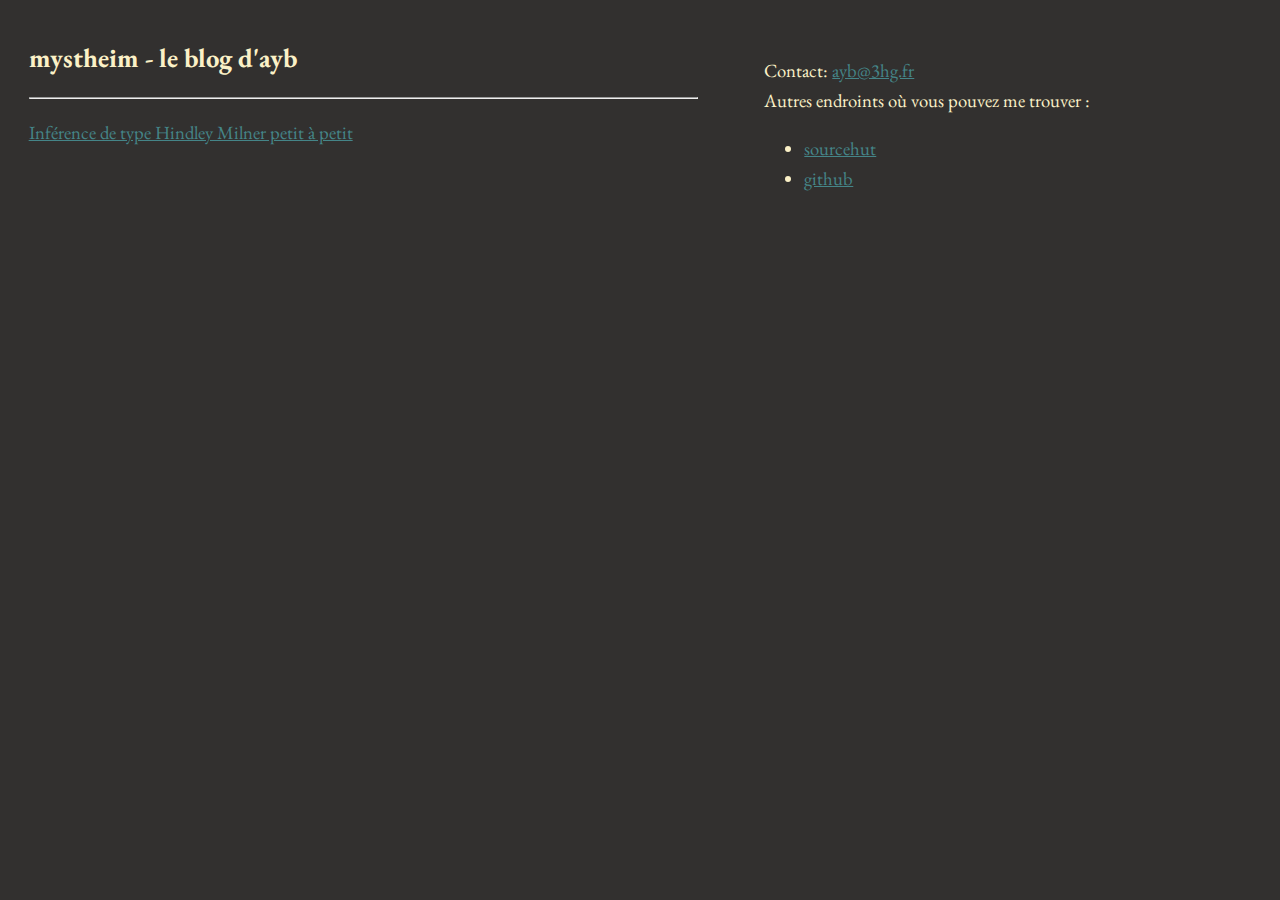
<file: index.html>
<!DOCTYPE html>
<html>
<head>
  <title>mystheim</title>
  <meta charset="utf-8"/>
  <link rel="stylesheet" type="text/css" href="./style.css">
</head>
<body>
  <main>
    <h1>mystheim - le blog d'ayb</h1>
    <hr>
    <a href="./hindley_milner.html">Inférence de type Hindley Milner petit à petit</a>
  </main>
  <aside>
    Contact: <a href="mailto:ayb@3hg.fr">ayb@3hg.fr</a><br>
    Autres endroints où vous pouvez me trouver :
    <ul>
      <li><a href = "https://sr.ht/~ayb/">sourcehut</a></li>
      <li><a href = "https://github.com/4y8/">github</a></li>
    </ul>
  </aside>
</body>
</html>
</file>
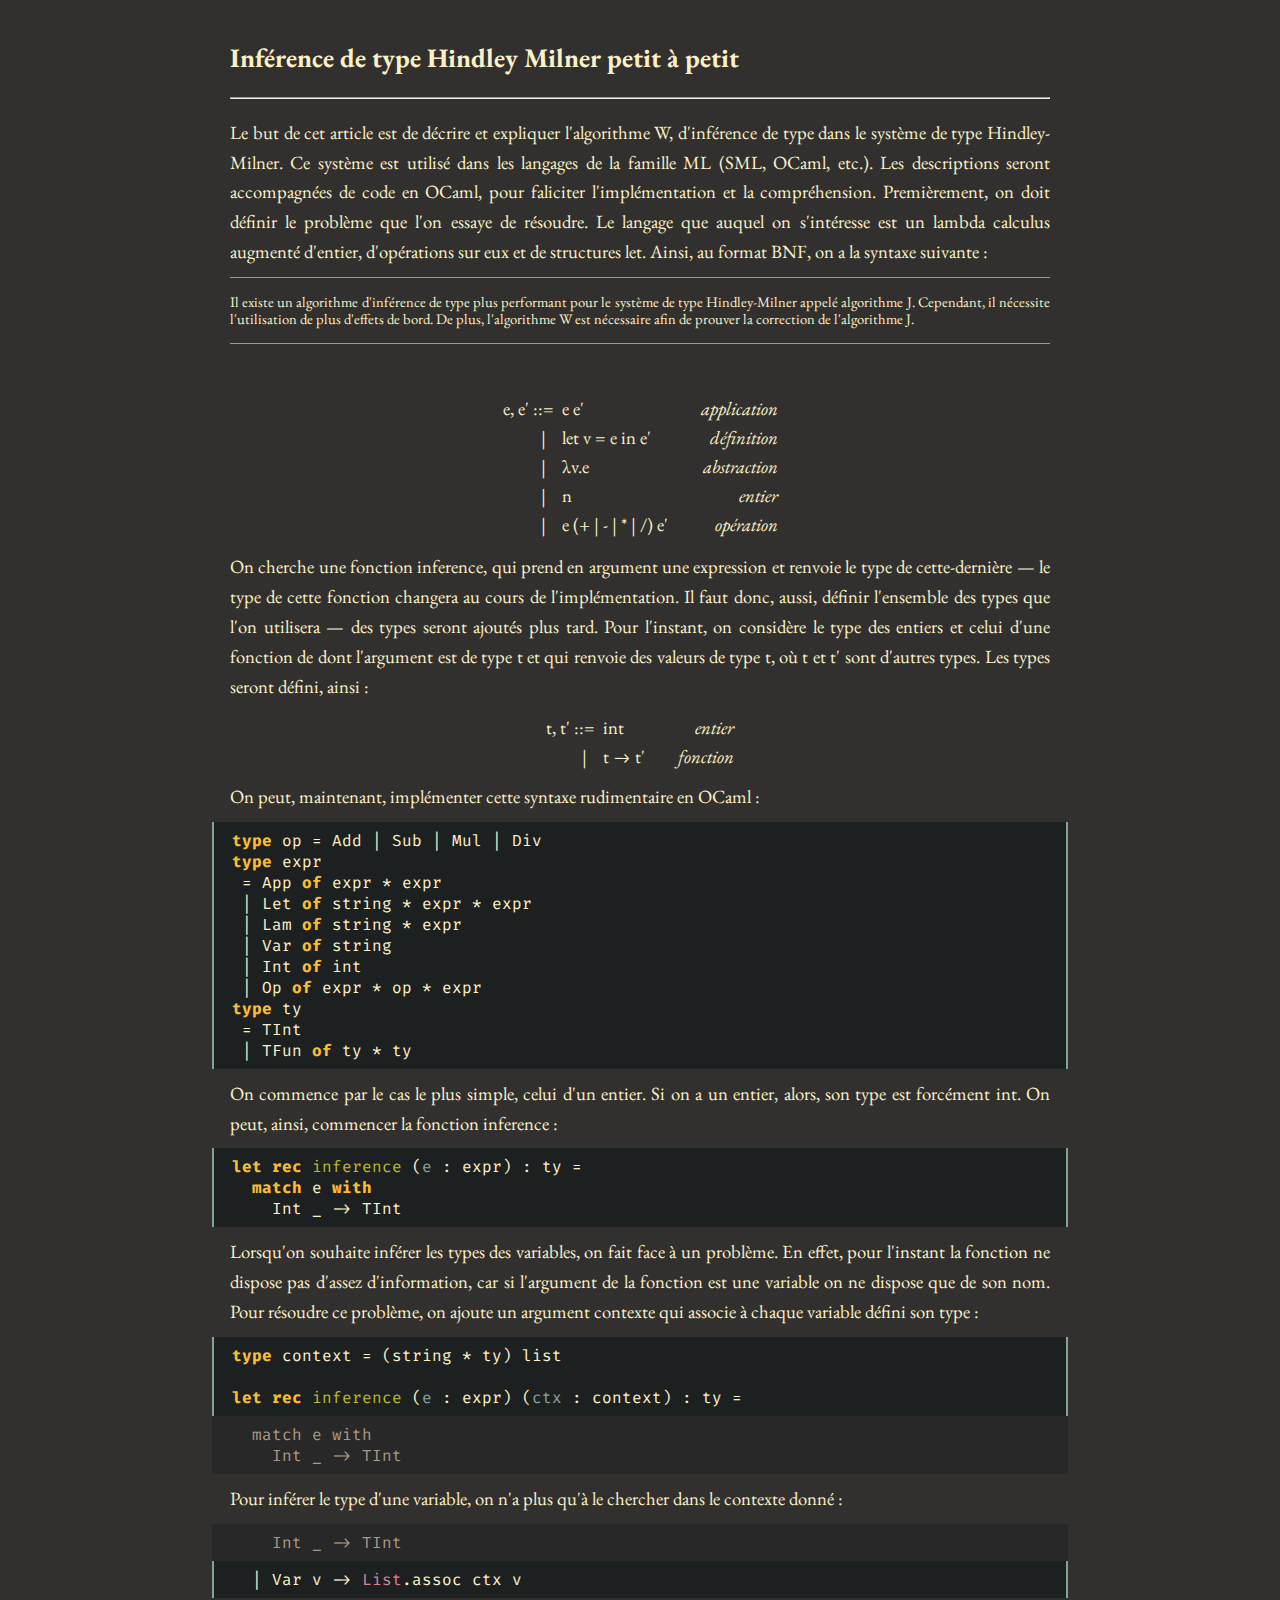
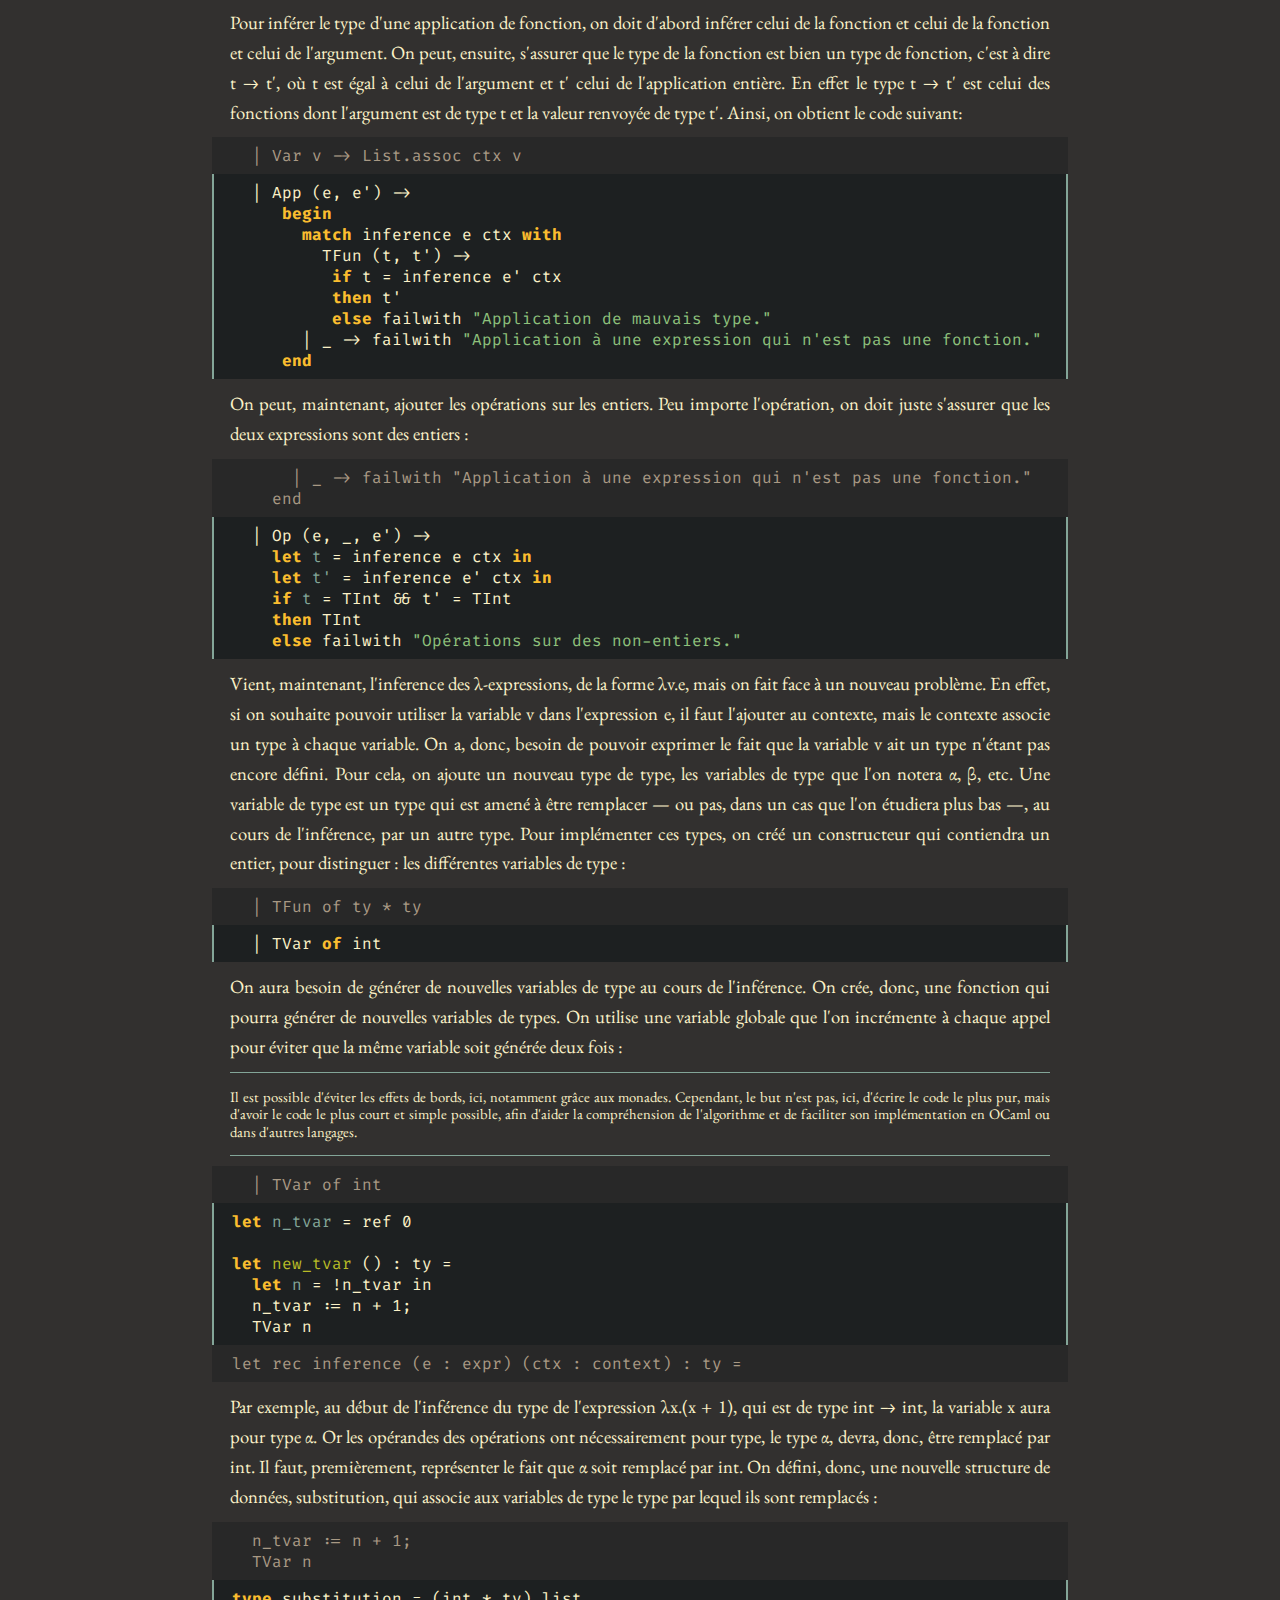
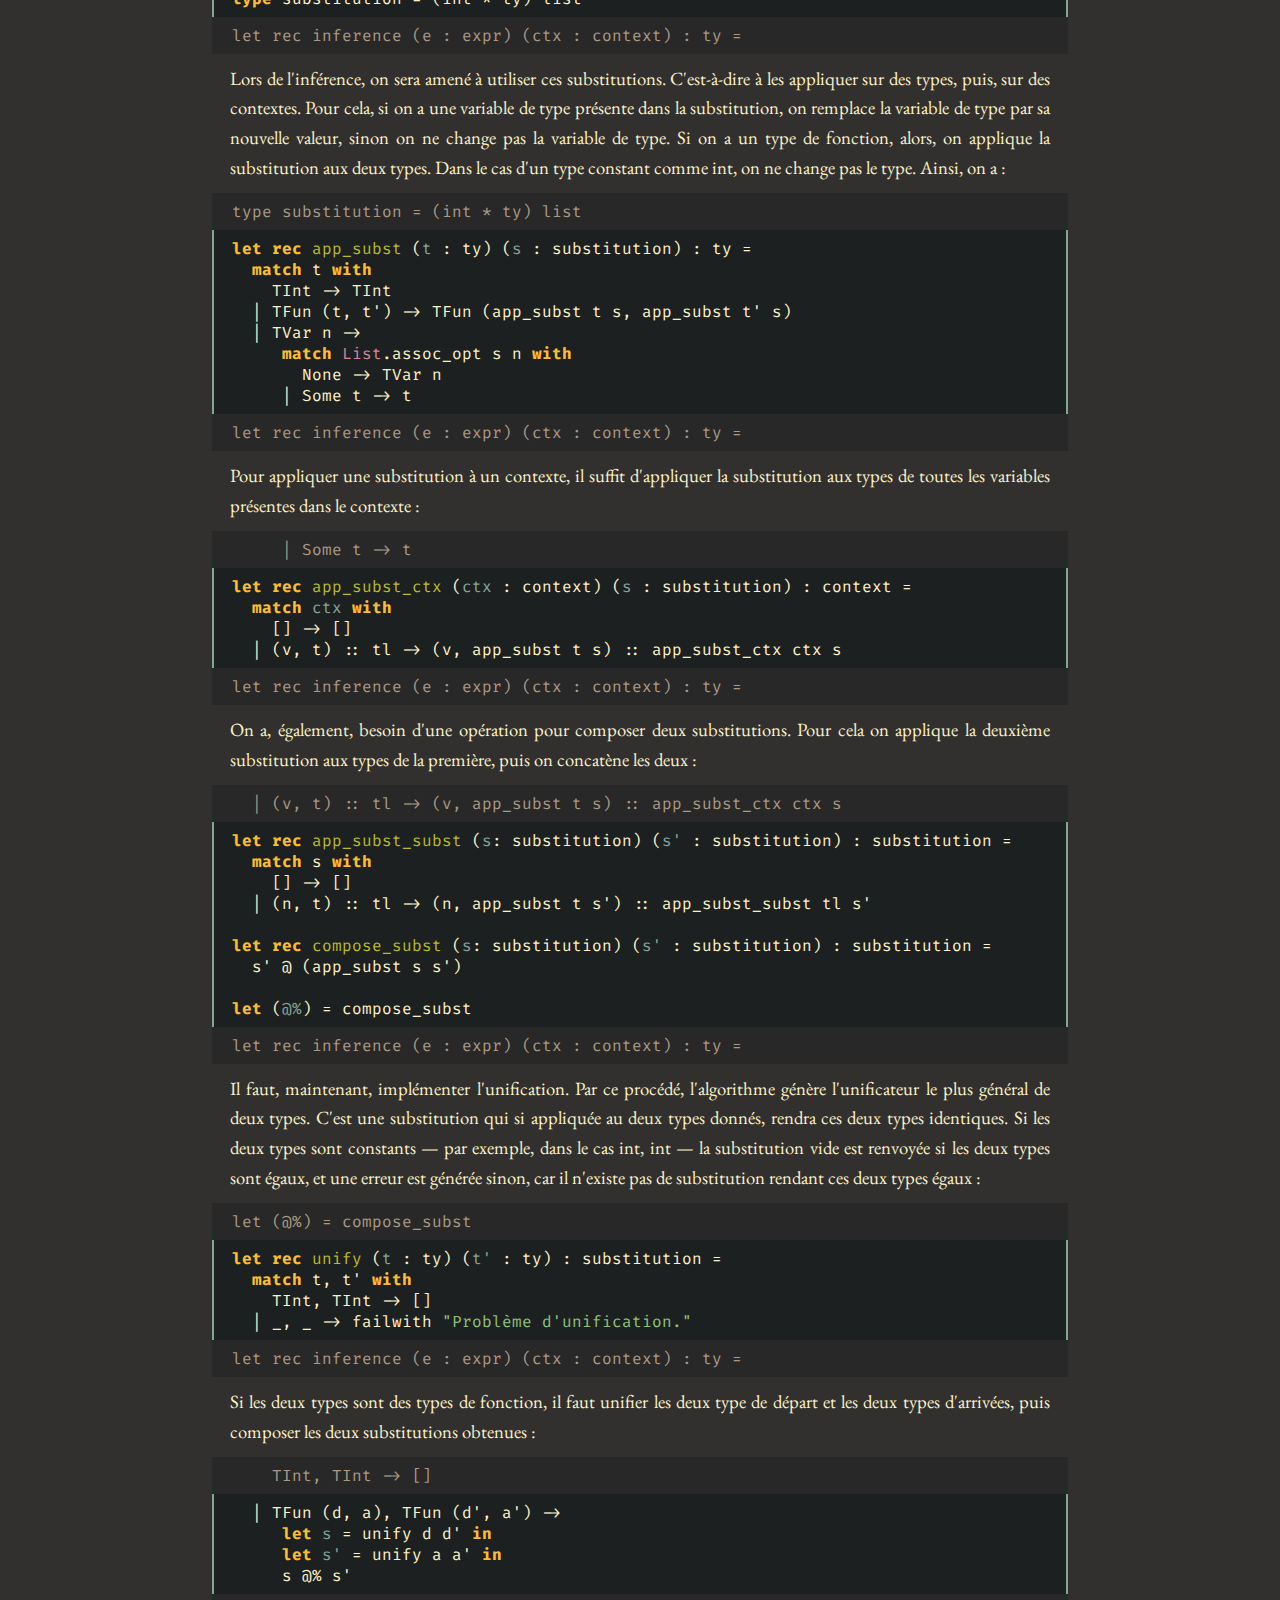
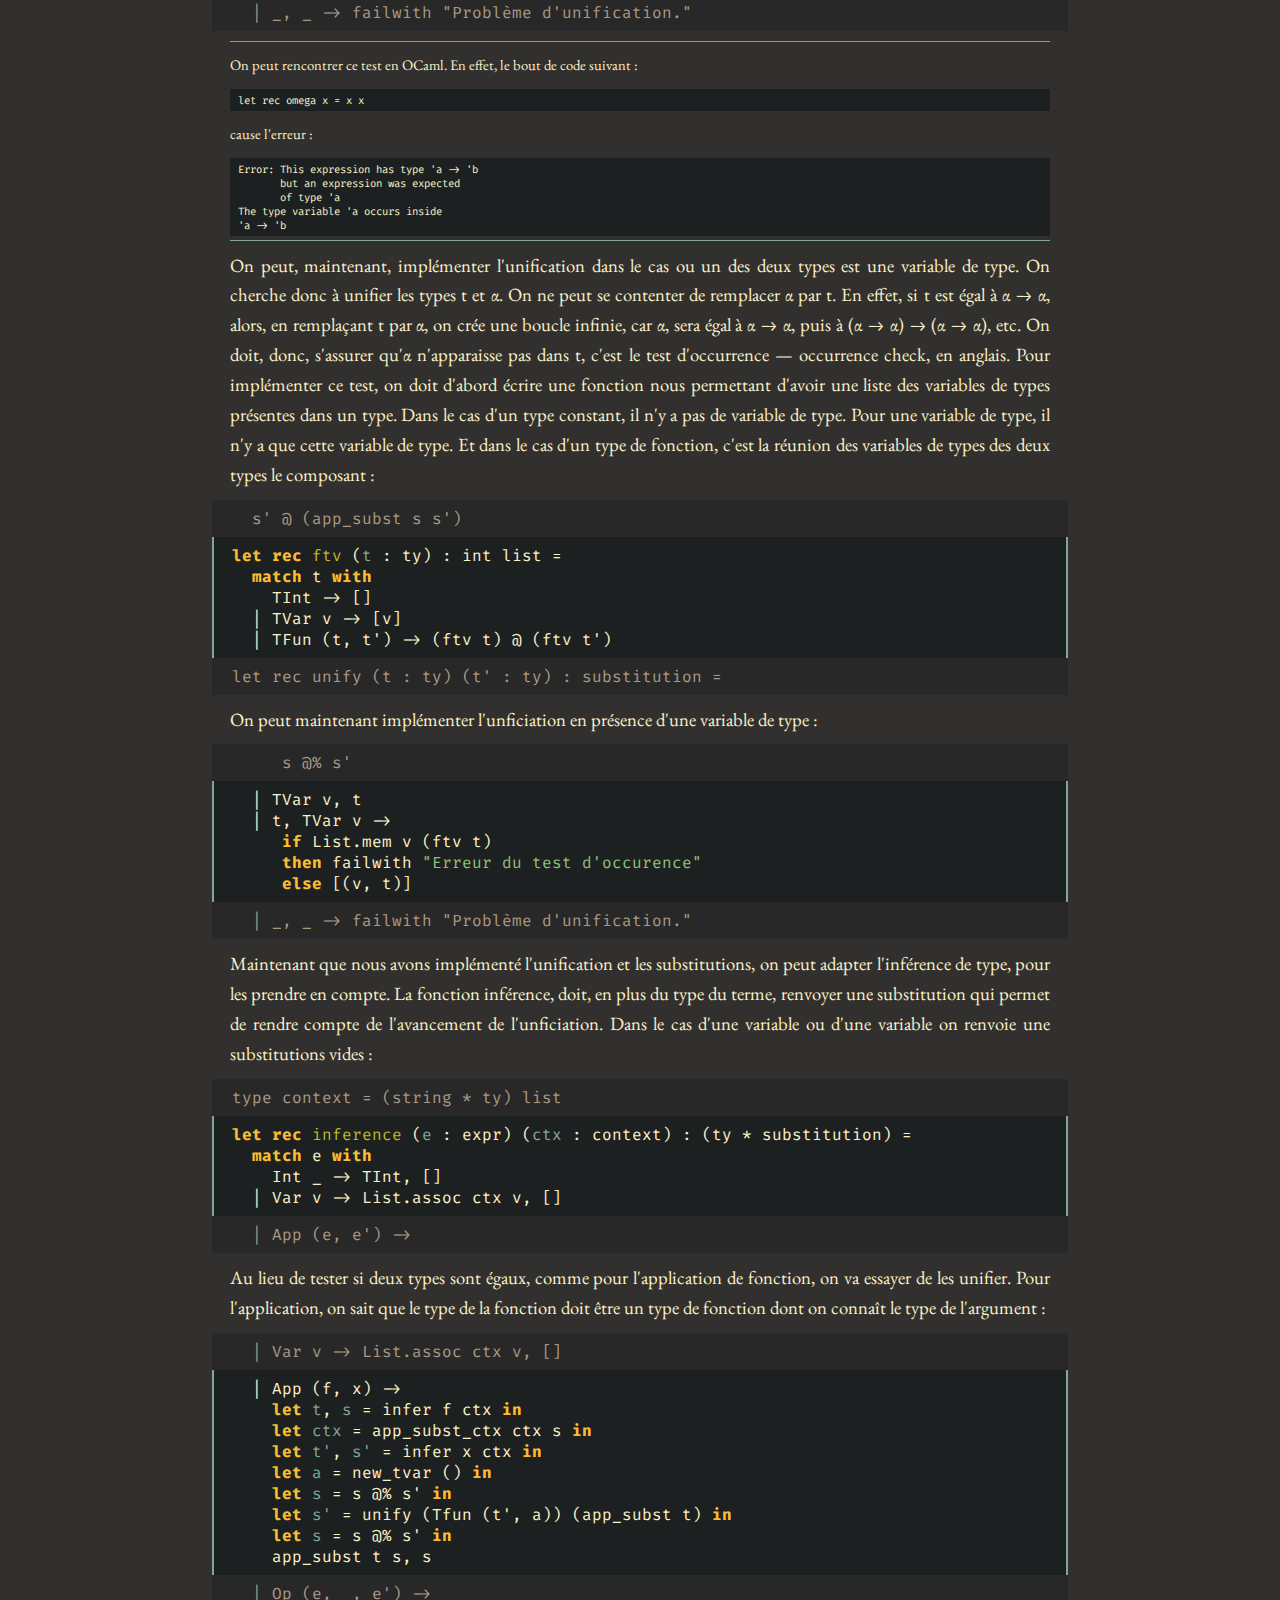
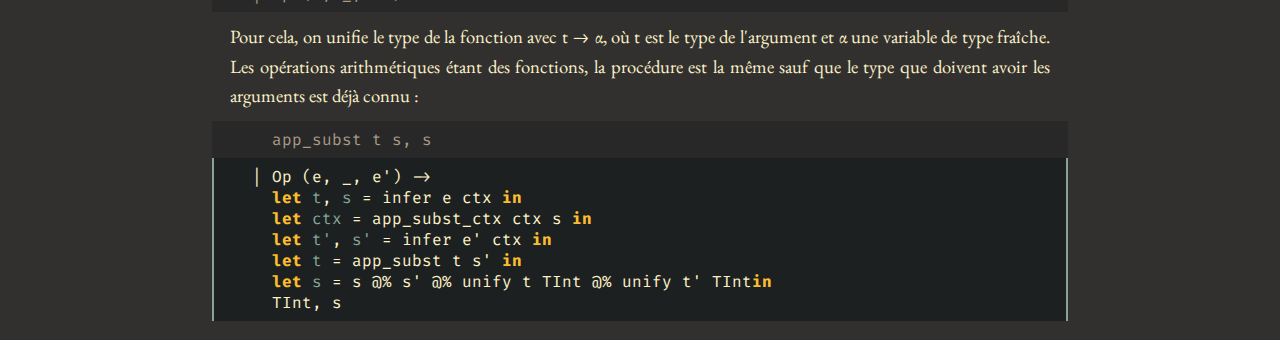
<file: hindley_milner.html>
<!DOCTYPE html>
<html>
<head>
  <title>Inférence de type Hindley Milner petit à petit</title>
  <meta charset="utf-8"/>
  <link rel="stylesheet" type="text/css" href="./style.css">
</head>
<body>
  <main>
    <h1>Inférence de type Hindley Milner petit à petit</h1>
    <hr>
    Le but de cet article est de décrire et expliquer l'algorithme W,
    d'inférence de type dans le système de type Hindley-Milner. Ce système est
    utilisé dans les langages de la famille ML (SML, OCaml, etc.). Les
    descriptions seront accompagnées de code en OCaml, pour faliciter
    l'implémentation et la compréhension. Premièrement, on doit définir le
    problème que l'on essaye de résoudre. Le langage que auquel on s'intéresse
    est un lambda calculus augmenté d'entier, d'opérations sur eux et de
    structures let. Ainsi, au format BNF, on a la syntaxe suivante&nbsp;:
    <aside class="note">
      <p>
      Il existe un algorithme d'inférence de type plus performant pour le
      système de type Hindley-Milner appelé algorithme J. Cependant, il
      nécessite l'utilisation de plus d'effets de bord. De plus, l'algorithme W
      est nécessaire afin de prouver la correction de l'algorithme J.
      </p>
    </aside>
    <br>
    <table class="bnf">
      <tr>
        <td> e, e' </td>
        <td> ::= <td/>
        <td> e e' </td>
        <td class="bnf-end"> application </td>
      </tr>
      <tr>
        <td> </td>
        <td class="bnf-sep"> | <td/>
        <td> let v = e in e' </td>
        <td class="bnf-end"> définition </td>
      </tr>
      <tr>
        <td> </td>
        <td class="bnf-sep"> | <td/>
        <td> λv.e </td>
        <td class="bnf-end"> abstraction </td>
      </tr>
      <tr>
        <td> </td>
        <td class="bnf-sep"> | <td/>
        <td> n </td>
        <td class="bnf-end"> entier </td>
      </tr>
        <td> </td>
        <td class="bnf-sep"> | <td/>
        <td> e (+ | - | * | /) e' </td>
        <td class="bnf-end"> opération </td>
      <tr>
      </tr>
    </table>
    On cherche une fonction inference, qui prend en argument une expression et
    renvoie le type de cette-dernière — le type de cette fonction changera au
    cours de l'implémentation. Il faut donc, aussi, définir l'ensemble des types
    que l'on utilisera — des types seront ajoutés plus tard. Pour l'instant, on
    considère le type des entiers et celui d'une fonction de dont l'argument est
    de type t et qui renvoie des valeurs de type t, où t et t' sont d'autres
    types. Les types seront défini, ainsi&nbsp;:
    <table class="bnf">
      <tr>
        <td> t, t' </td>
        <td> ::= <td/>
        <td> int </td>
        <td class="bnf-end"> entier </td>
      </tr>
      <tr>
        <td> </td>
        <td class="bnf-sep"> | <td/>
        <td> t <span class = arrow>-></span> t' </td>
        <td class="bnf-end"> fonction </td>
      </tr>
    </table>
    On peut, maintenant, implémenter cette syntaxe rudimentaire en OCaml :
    <pre class="first last new">
<span class="k">type</span> op = Add | Sub | Mul | Div
<span class="k">type</span> expr
 = App <span class="k">of</span> expr * expr
 | Let <span class="k">of</span> string * expr * expr
 | Lam <span class="k">of</span> string * expr
 | Var <span class="k">of</span> string
 | Int <span class="k">of</span> int
 | Op <span class="k">of</span> expr * op * expr
<span class="k">type</span> ty
 = TInt
 | TFun <span class="k">of</span> ty * ty</pre>

    On commence par le cas le plus simple, celui d'un entier. Si on a un entier,
    alors, son type est forcément int. On peut, ainsi, commencer la fonction
    inference&nbsp;:
    <pre class="first last new">
<span class="k">let</span> <span class="k">rec</span> <span class="f">inference</span> (<span class="v">e</span> : expr) : ty =
  <span class="k">match</span> e <span class="k">with</span>
    Int _ -> TInt</pre>

    Lorsqu'on souhaite inférer les types des variables, on fait face à un
    problème. En effet, pour l'instant la fonction ne dispose pas d'assez
    d'information, car si l'argument de la fonction est une variable on ne
    dispose que de son nom. Pour résoudre ce problème, on ajoute un argument
    contexte qui associe à chaque variable défini son type&nbsp;:
    <pre class="first new">
<span class="k">type</span> context = (string * ty) list

<span class="k">let</span> <span class="k">rec</span> <span class="f">inference</span> (<span class="v">e</span> : expr) (<span class="v">ctx</span> : context) : ty =</pre>
    <pre class="old last">
  match e with
    Int _ -> TInt</pre>

    Pour inférer le type d'une variable, on n'a plus qu'à le chercher dans le
    contexte donné :
    <pre class="first old">
    Int _ -> TInt</pre>
    <pre class="last new">
  | Var v -> <span class="m">List</span>.assoc ctx v</pre>

    Pour inférer le type d'une application de fonction, on doit d'abord inférer
    celui de la fonction et celui de la fonction et celui de l'argument. On
    peut, ensuite, s'assurer que le type de la fonction est bien un type de
    fonction, c'est à dire t&nbsp;<span class = arrow>-></span>&nbsp;t', où t
    est égal à celui de l'argument et t' celui de l'application entière. En
    effet le type t&nbsp;<span class="arrow">-></span>&nbsp;t' est celui des
    fonctions dont l'argument est de type t et la valeur renvoyée de type
    t'. Ainsi, on obtient le code suivant:
    <pre class="first old">
  | Var v -> List.assoc ctx v</pre>
    <pre class="last new">
  | App (e, e') ->
     <span class="k">begin</span>
       <span class="k">match</span> inference e ctx <span class="k">with</span>
         TFun (t, t') ->
          <span class="k">if</span> t = inference e' ctx
          <span class="k">then</span> t'
          <span class="k">else</span> failwith <span class="s">"Application de mauvais type."</span>
       | _ -> failwith <span class="s">"Application à une expression qui n'est pas une fonction."</span>
     <span class="k">end</span></pre>

    On peut, maintenant, ajouter les opérations sur les entiers. Peu importe
    l'opération, on doit juste s'assurer que les deux expressions sont des
    entiers :
    <pre class="first old">
      | _ -> failwith "Application à une expression qui n'est pas une fonction."
    end</pre>
    <pre class="last new">
  | Op (e, _, e') ->
    <span class="k">let</span> <span class="v">t</span> = inference e ctx <span class="k">in</span>
    <span class="k">let</span> <span class="v">t'</span> = inference e' ctx <span class="k">in</span>
    <span class="k">if</span> <span class="v">t</span> = TInt && t' = TInt
    <span class="k">then</span> TInt
    <span class="k">else</span> failwith <span class="s">"Opérations sur des non-entiers."</span> </pre>


    Vient, maintenant, l'inference des λ-expressions, de la forme λv.e, mais on
    fait face à un nouveau problème. En effet, si on souhaite pouvoir utiliser
    la variable v dans l'expression e, il faut l'ajouter au contexte, mais le
    contexte associe un type à chaque variable. On a, donc, besoin de pouvoir
    exprimer le fait que la variable v ait un type n'étant pas encore
    défini. Pour cela, on ajoute un nouveau type de type, les variables de type
    que l'on notera α, β, etc. Une variable de type est un type qui est amené à
    être remplacer — ou pas, dans un cas que l'on étudiera plus bas —, au cours
    de l'inférence, par un autre type. Pour implémenter ces types, on créé un
    constructeur qui contiendra un entier, pour distinguer : les différentes
    variables de type :
    <pre class="first old">
  | TFun of ty * ty</pre>
    <pre class="last new">
  | TVar <span class="k">of</span> int</pre>

    On aura besoin de générer de nouvelles variables de type au cours de
    l'inférence. On crée, donc, une fonction qui pourra générer de nouvelles
    variables de types. On utilise une variable globale que l'on incrémente à
    chaque appel pour éviter que la même variable soit générée deux fois :
    <aside class="note">
      <p>Il est possible d'éviter les effets de bords, ici, notamment grâce aux
      monades. Cependant, le but n'est pas, ici, d'écrire le code le plus pur,
      mais d'avoir le code le plus court et simple possible, afin d'aider la
      compréhension de l'algorithme et de faciliter son implémentation en OCaml
      ou dans d'autres langages. </p>
    </aside>
    <pre class="first old">
  | TVar of int</pre>
    <pre class="new">
<span class="k">let</span> <span class="v">n_tvar</span> = ref 0

<span class="k">let</span> <span class="f">new_tvar</span> () : ty =
  <span class="k">let</span> <span class="v">n</span> = !n_tvar in
  n_tvar := n + 1;
  TVar n</pre>
    <pre class="last old">
let rec inference (e : expr) (ctx : context) : ty =</pre>

    Par exemple, au début de l'inférence du type de l'expression λx.(x + 1), qui
    est de type int&nbsp;<span class = arrow>-></span>&nbsp;int, la variable x
    aura pour type α. Or les opérandes des opérations ont nécessairement pour
    type, le type α, devra, donc, être remplacé par int. Il faut, premièrement,
    représenter le fait que α soit remplacé par int. On défini, donc, une
    nouvelle structure de données, substitution, qui associe aux variables de
    type le type par lequel ils sont remplacés :
    <pre class="first old">
  n_tvar := n + 1;
  TVar n</pre>
    <pre class="new">
<span class="k">type</span> substitution = (int * ty) list</pre>
    <pre class="last old">
let rec inference (e : expr) (ctx : context) : ty =</pre>

    Lors de l'inférence, on sera amené à utiliser ces
    substitutions. C'est-à-dire à les appliquer sur des types, puis, sur des
    contextes. Pour cela, si on a une variable de type présente dans la
    substitution, on remplace la variable de type par sa nouvelle valeur, sinon
    on ne change pas la variable de type. Si on a un type de fonction, alors, on
    applique la substitution aux deux types. Dans le cas d'un type constant
    comme int, on ne change pas le type. Ainsi, on a :
    <pre class="first old">
type substitution = (int * ty) list</pre>
    <pre class="new">
<span class="k">let</span> <span class="k">rec</span> <span class="f">app_subst</span> (<span class="v">t</span> : ty) (<span class="v">s</span> : substitution) : ty =
  <span class="k">match</span> t <span class="k">with</span>
    TInt -> TInt
  | TFun (t, t') -> TFun (app_subst t s, app_subst t' s)
  | TVar n ->
     <span class="k">match</span> <span class="m">List</span>.assoc_opt s n <span class="k">with</span>
       None -> TVar n
     | Some t -> t</pre>
    <pre class="last old">
let rec inference (e : expr) (ctx : context) : ty =</pre>

    Pour appliquer une substitution à un contexte, il suffit d'appliquer la
    substitution aux types de toutes les variables présentes dans le contexte :
    <pre class="first old">
     | Some t -> t</pre>
    <pre class="new">
<span class="k">let</span> <span class="k">rec</span> <span class="f">app_subst_ctx</span> (<span class="v">ctx</span> : context) (<span class="v">s</span> : substitution) : context =
  <span class="k">match</span> <span class="v">ctx</span> <span class="k">with</span>
    [] -> []
  | (v, t) :: tl -> (v, app_subst t s) :: app_subst_ctx ctx s</pre>
    <pre class="last old">
let rec inference (e : expr) (ctx : context) : ty =</pre>

    On a, également, besoin d'une opération pour composer deux
    substitutions. Pour cela on applique la deuxième substitution aux types de
    la première, puis on concatène les deux :
    <pre class="first old">
  | (v, t) :: tl -> (v, app_subst t s) :: app_subst_ctx ctx s</pre>
    <pre class="new">
<span class="k">let</span> <span class="k">rec</span> <span class="f">app_subst_subst</span> (<span class="v">s</span>: substitution) (<span class="v">s'</span> : substitution) : substitution =
  <span class="k">match</span> s <span class="k">with</span>
    [] -> []
  | (n, t) :: tl -> (n, app_subst t s') :: app_subst_subst tl s'

<span class="k">let</span> <span class="k">rec</span> <span class="f">compose_subst</span> (<span class="v">s</span>: substitution) (<span class="v">s'</span> : substitution) : substitution =
  s' @ (app_subst s s')

<span class="k">let</span> (<span class="v">@%</span>) = compose_subst</pre>
    <pre class="last old">
let rec inference (e : expr) (ctx : context) : ty =</pre>

    Il faut, maintenant, implémenter l'unification. Par ce procédé, l'algorithme
    génère l'unificateur le plus général de deux types. C'est une substitution
    qui si appliquée au deux types donnés, rendra ces deux types identiques. Si
    les deux types sont constants — par exemple, dans le cas int, int — la
    substitution vide est renvoyée si les deux types sont égaux, et une erreur
    est générée sinon, car il n'existe pas de substitution rendant ces deux
    types égaux :
    <pre class="first old">
let (@%) = compose_subst</pre>
    <pre class="new">
<span class="k">let</span> <span class="k">rec</span> <span class="f">unify</span> (<span class="v">t</span> : ty) (<span class="v">t'</span> : ty) : substitution =
  <span class="k">match</span> t, t' <span class="k">with</span>
    TInt, TInt -> []
  | _, _ -> failwith <span class="s">"Problème d'unification."</span></pre>
    <pre class="last old">
let rec inference (e : expr) (ctx : context) : ty =</pre>

    Si les deux types sont des types de fonction, il faut unifier les deux type
    de départ et les deux types d'arrivées, puis composer les deux substitutions
    obtenues :

    <pre class="first old">
    TInt, TInt -> []</pre>
    <pre class="new">
  | TFun (d, a), TFun (d', a') ->
     <span class="k">let</span> <span class="v">s</span> = unify d d' <span class="k">in</span>
     <span class="k">let</span> <span class="v">s'</span> = unify a a' <span class="k">in</span>
     s @% s'</pre>
    <pre class="last old">
  | _, _ -> failwith "Problème d'unification."</pre>

    <aside class="note">
      <p>
        On peut rencontrer ce test en OCaml. En effet, le bout de code suivant :
      </p>
        <pre>
let rec omega x = x x</pre>
      <p>
        cause l'erreur :
      </p>
        <pre>
Error: This expression has type 'a -> 'b
       but an expression was expected
       of type 'a
The type variable 'a occurs inside
'a -> 'b</pre>
    </aside>
    On peut, maintenant, implémenter l'unification dans le cas ou un des deux
    types est une variable de type. On cherche donc à unifier les types t et
    α. On ne peut se contenter de remplacer α par t. En effet, si t est égal à
    α&nbsp;<span class="arrow">-></span>&nbsp;α, alors, en remplaçant t par α,
    on crée une boucle infinie, car α, sera égal à
    α&nbsp;<span class="arrow">-></span>&nbsp;α, puis à
    (α&nbsp;<span class="arrow">-></span>&nbsp;α)&nbsp;<span class="arrow">-></span>&nbsp;(α&nbsp;<span class="arrow">-></span>&nbsp;α),
    etc. On doit, donc, s'assurer qu'α n'apparaisse pas dans t, c'est le test
    d'occurrence — occurrence check, en anglais. Pour implémenter ce test, on
    doit d'abord écrire une fonction nous permettant d'avoir une liste des
    variables de types présentes dans un type. Dans le cas d'un type constant,
    il n'y a pas de variable de type. Pour une variable de type, il n'y a que
    cette variable de type. Et dans le cas d'un type de fonction, c'est la
    réunion des variables de types des deux types le composant :
    <pre class="first old">
  s' @ (app_subst s s')</pre>
    <pre class="new">
<span class="k">let</span> <span class="k">rec</span> <span class="f">ftv</span> (<span class="v">t</span> : ty) : int list =
  <span class="k">match</span> t <span class="k">with</span>
    TInt -> []
  | TVar v -> [v]
  | TFun (t, t') -> (ftv t) @ (ftv t')</pre>
    <pre class="last old">
let rec unify (t : ty) (t' : ty) : substitution =</pre>

    On peut maintenant implémenter l'unficiation en présence d'une variable de type :
    <pre class="first old">
     s @% s'</pre>
    <pre class="new">
  | TVar v, t
  | t, TVar v ->
     <span class="k">if</span> List.mem v (ftv t)
     <span class="k">then</span> failwith <span class="s">"Erreur du test d'occurence"</span>
     <span class="k">else</span> [(v, t)]</pre>
    <pre class="last old">
  | _, _ -> failwith "Problème d'unification."</pre>

    Maintenant que nous avons implémenté l'unification et les substitutions, on
    peut adapter l'inférence de type, pour les prendre en compte. La fonction
    inférence, doit, en plus du type du terme, renvoyer une substitution qui
    permet de rendre compte de l'avancement de l'unficiation. Dans le cas d'une
    variable ou d'une variable on renvoie une substitutions vides : 
    <pre class="first old">
type context = (string * ty) list</pre>
    <pre class="new">
<span class="k">let</span> <span class="k">rec</span> <span class="f">inference</span> (<span class="v">e</span> : expr) (<span class="v">ctx</span> : context) : (ty * substitution) =
  <span class="k">match</span> e <span class="k">with</span>
    Int _ -> TInt, []
  | Var v -> List.assoc ctx v, []
</pre>
    <pre class="last old">
  | App (e, e') -></pre> 

    Au lieu de tester si deux types sont égaux, comme pour l'application de
    fonction, on va essayer de les unifier. Pour l'application, on sait que le
    type de la fonction doit être un type de fonction dont on connaît le type de
    l'argument :
<pre class="first old">
  | Var v -> List.assoc ctx v, []
</pre>
    <pre class="new">
  | App (f, x) ->
    <span class="k">let</span> <span class="v">t</span>, <span class="v">s</span> = infer f ctx <span class="k">in</span>
    <span class="k">let</span> <span class="v">ctx</span> = app_subst_ctx ctx s <span class="k">in</span>
    <span class="k">let</span> <span class="v">t'</span>, <span class="v">s'</span> = infer x ctx <span class="k">in</span>
    <span class="k">let</span> <span class="v">a</span> = new_tvar () <span class="k">in</span>
    <span class="k">let</span> <span class="v">s</span> = s @% s' <span class="k">in</span>
    <span class="k">let</span> <span class="v">s'</span> = unify (Tfun (t', a)) (app_subst t) <span class="k">in</span>
    <span class="k">let</span> <span class="v">s</span> = s @% s' <span class="k">in</span> 
    app_subst t s, s
</pre>
    <pre class="last old">
  | Op (e, _, e') ->
</pre>
    Pour cela, on unifie le type de la fonction avec
    t&nbsp;<span class="arrow">-></span>&nbsp;α, où t est le type de l'argument
    et α une variable de type fraîche. Les opérations arithmétiques étant des
    fonctions, la procédure est la même sauf que le type que doivent avoir les
    arguments est déjà connu :
<pre class="first old">
    app_subst t s, s
</pre>

    <pre class="new">
  | Op (e, _, e') ->
    <span class="k">let</span> <span class="v">t</span>, <span class="v">s</span> = infer e ctx <span class="k">in</span> 
    <span class="k">let</span> <span class="v">ctx</span> = app_subst_ctx ctx s <span class="k">in</span>
    <span class="k">let</span> <span class="v">t'</span>, <span class="v">s'</span> = infer e' ctx <span class="k">in</span> 
    <span class="k">let</span> <span class="v">t</span> = app_subst t s' <span class="k">in</span>
    <span class="k">let</span> <span class="v">s</span> = s @% s' @% unify t TInt @% unify t' TInt<span class="k">in</span>
    TInt, s
</pre>
  </main>

</body>
</html>
</file>
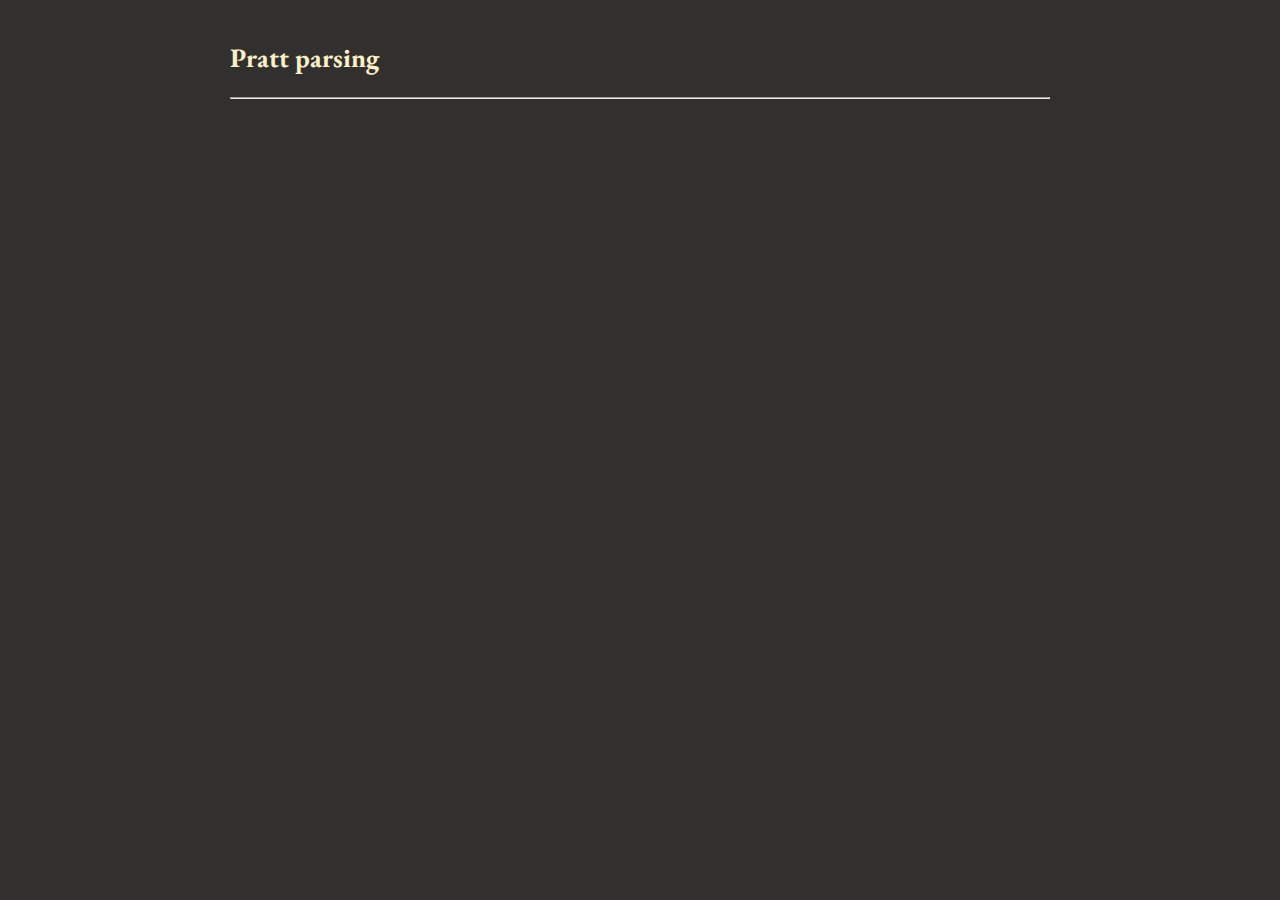
<file: pratt_parsing.html>
<!DOCTYPE html>
<html>
<head>
  <title>Pratt parsing</title>
  <meta charset="utf-8"/>
  <link rel="stylesheet" type="text/css" href="./style.css">
</head>
<body>
  <main>
    <h1>Pratt parsing</h1>
    <hr>
  </main>
</body>
</html>
</file>
<file: style.css>
@import url('https://fonts.googleapis.com/css2?family=EB+Garamond&display=swap');
@import url('https://fonts.googleapis.com/css2?family=EB+Garamond:ital@0;1&display=swap');
@import url('https://fonts.googleapis.com/css2?family=Fira+Code&display=swap');

body {
    font-family: 'EB Garamond', serif;
    text-align: justify;
    display: block;
    margin: auto;
    padding: 1em;
    background: #32302F;
    color: #FBF1C7;
    line-height: 1.6;
    font-size: 14pt;
    display: flex;
    flex-direction: row;
}

a {
    color: #458588;
}

aside {
    width: 40%;
    display: block;
    margin-left: 3em;
    padding-top: 2em;
}

main {
    margin: 0 auto;
    max-width: 820px;
    flex-grow: 1;
    display: block;
    padding-left: 10px;
    padding-right: 10px;
}

hr {
    margin-bottom: 1em;
}

.bnf {
    margin-left: auto;
    margin-right: auto;
    border: 0px;
}

table.bnf {
    margin-top: 10px;
    margin-bottom: 10px;
    line-height: normal;
}

.bnf-sep {
    text-align: center;
}

.bnf-end {
    padding-left: 30px;
    text-align: right;
    font-style: italic;
}

h1 {
    font-size: 20pt;
}

pre {
    padding: 8px 20px;
    margin: 0px -18px;
    background: #1d2021;
    font-size: 12pt;
    max-width: 100%;
    overflow-x: auto;
    font-family: 'Fira Code';
    line-height: normal;
    white-space: pre-wrap
}

.arrow {
    font-family: 'Fira Code';
    font-size: 11pt;
}

pre.first {
    margin-top: 10px;
}

pre.last {
    margin-bottom: 10px;
}

pre.new {
    border-left-color: #83A598;
    border-left-width: 2px;
    border-left-style: solid;
    border-right-color: #83A598;
    border-right-width: 2px;
    border-right-style: solid;
    padding-left: 18px;
    padding-right: 18px;
}

pre.old {
    color: #a89984;
    background: #282828;
}

.k {
    color: #FABD2F;
    font-weight: bold;
}

.v {
    color: #83A598;
}

.f {
    color: #B8BB26;
}

.m {
    color: #D3869B;
}

.s {
    color: #8EC07C;
}

aside.note {
    border-top-color: #83A598;
    border-top-width: 1px;
    border-top-style: solid;
    border-bottom-color: #83A598;
    border-bottom-width: 1px;
    border-bottom-style: solid;
    position: absolute;
    font-size: 11pt;
    line-height: 1.2;
    width: 300px;
    left: calc(840px + (100% - 840px) / 2);
    padding-top: 0px;
}

aside.note pre {
    font-size: 8pt;
    padding: 4px 8px;
    margin: 4px 0px;
}

@media screen and (max-width: 1520px) {
    aside.note {
        margin: 10px 0;
        position: unset;
        max-width: 820px;
        width: unset;
    }
}
</file>
